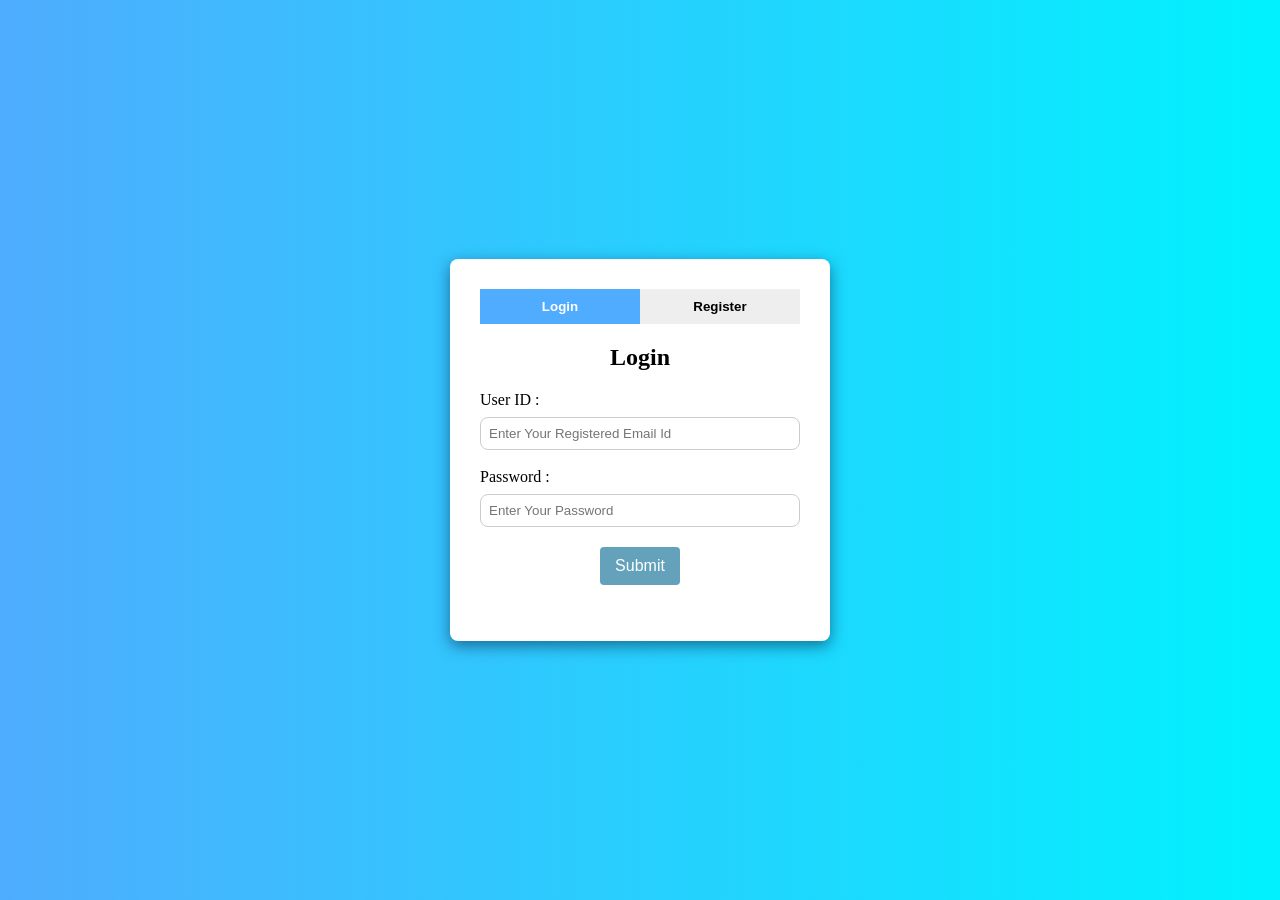
<file: admin.html>
<!DOCTYPE html>
<html lang="en">

<head>
    <meta charset="UTF-8">
    <meta name="viewport" content="width=device-width, initial-scale=1.0">
    <title>Spice Garden - Admin Dashboard</title>
    <link rel="stylesheet" href="admin.css">
    <link rel="stylesheet" href="https://cdnjs.cloudflare.com/ajax/libs/font-awesome/6.4.0/css/all.min.css">
</head>

<body>
    <div class="admin-container">
        <aside class="sidebar">
            <div class="sidebar-header">
                <h2>&#127798;&#65039; Spice Garden</h2>
                <span>Admin Panel</span>
            </div>
            <nav class="sidebar-menu">
                <ul>
                    <li class="menu-item active" data-target="overview">
                        <a href="javascript:void(0)"><i class="fas fa-chart-line"></i> Overview</a>
                    </li>
                    <li class="menu-item" data-target="menu-manager">
                        <a href="javascript:void(0)"><i class="fas fa-utensils"></i> Menu Manager</a>
                    </li>
                    <li class="menu-item" data-target="orders">
                        <a href="javascript:void(0)"><i class="fas fa-shopping-bag"></i> Orders <span class="badge"
                                id="badge-orders">0</span></a>
                    </li>
                    <li class="menu-item" data-target="reservations">
                        <a href="javascript:void(0)"><i class="fas fa-calendar-check"></i> Reservations <span
                                class="badge" id="badge-reservations">0</span></a>
                    </li>
                </ul>
            </nav>
            <div class="sidebar-footer">
                <a href="index.html" class="btn-goto-site"><i class="fas fa-globe"></i> View Website</a>
                <button class="btn-logout" id="admin-logout"><i class="fas fa-sign-out-alt"></i> Logout</button>
            </div>
        </aside>

        <main class="main-content">
            <header class="content-header">
                <div class="header-title">
                    <h1 id="page-title">Overview</h1>
                    <p id="page-subtitle">Welcome back, Admin! Here is the latest stats summary.</p>
                </div>
                <div class="admin-profile">
                    <div class="avatar"><i class="fas fa-user-shield"></i></div>
                    <div class="profile-info">
                        <h4>Admin User</h4>
                        <span>Manager</span>
                    </div>
                </div>
            </header>

            <section id="tab-overview" class="tab-content active">
                <div class="stats-grid">
                    <div class="stat-card">
                        <div class="stat-icon icon-revenue"><i class="fas fa-rupee-sign"></i></div>
                        <div class="stat-details">
                            <h3>Total Revenue</h3>
                            <span id="stat-revenue">₹0</span>
                        </div>
                    </div>
                    <div class="stat-card">
                        <div class="stat-icon icon-orders"><i class="fas fa-shopping-cart"></i></div>
                        <div class="stat-details">
                            <h3>Total Orders</h3>
                            <span id="stat-orders-count">0</span>
                        </div>
                    </div>
                    <div class="stat-card">
                        <div class="stat-icon icon-reservations"><i class="fas fa-chair"></i></div>
                        <div class="stat-details">
                            <h3>Table Reservations</h3>
                            <span id="stat-res-count">0</span>
                        </div>
                    </div>
                    <div class="stat-card">
                        <div class="stat-icon icon-dishes"><i class="fas fa-hamburger"></i></div>
                        <div class="stat-details">
                            <h3>Menu Items</h3>
                            <span id="stat-dishes-count">0</span>
                        </div>
                    </div>
                </div>

                <div class="dashboard-grid">
                    <div class="grid-card">
                        <div class="card-header">
                            <h3>Recent Orders</h3>
                            <a href="javascript:void(0)" class="view-all-link" data-goto="orders">View All</a>
                        </div>
                        <div class="table-wrapper">
                            <table class="dashboard-table">
                                <thead>
                                    <tr>
                                        <th>ID</th>
                                        <th>Customer</th>
                                        <th>Total</th>
                                        <th>Status</th>
                                    </tr>
                                </thead>
                                <tbody id="recent-orders-list">
                                </tbody>
                            </table>
                        </div>
                    </div>
                    <div class="grid-card">
                        <div class="card-header">
                            <h3>Recent Reservations</h3>
                            <a href="javascript:void(0)" class="view-all-link" data-goto="reservations">View All</a>
                        </div>
                        <div class="table-wrapper">
                            <table class="dashboard-table">
                                <thead>
                                    <tr>
                                        <th>Customer</th>
                                        <th>Date</th>
                                        <th>Time</th>
                                        <th>Guests</th>
                                    </tr>
                                </thead>
                                <tbody id="recent-res-list">
                                </tbody>
                            </table>
                        </div>
                    </div>
                </div>
            </section>

            <section id="tab-menu-manager" class="tab-content">
                <div class="action-bar">
                    <div class="search-box">
                        <i class="fas fa-search"></i>
                        <input type="text" id="menu-search-input" placeholder="Search menu dishes...">
                    </div>
                    <button class="btn btn-add" id="btn-add-dish-modal"><i class="fas fa-plus"></i> Add New
                        Dish</button>
                </div>

                <div class="grid-card">
                    <div class="table-wrapper">
                        <table class="dashboard-table">
                            <thead>
                                <tr>
                                    <th>Dish Image</th>
                                    <th>Name</th>
                                    <th>Category</th>
                                    <th>Type</th>
                                    <th>Price</th>
                                    <th>Description</th>
                                    <th>Actions</th>
                                </tr>
                            </thead>
                            <tbody id="admin-menu-list">
                            </tbody>
                        </table>
                    </div>
                </div>
            </section>

            <section id="tab-orders" class="tab-content">
                <div class="grid-card">
                    <div class="table-wrapper">
                        <table class="dashboard-table">
                            <thead>
                                <tr>
                                    <th>Order ID</th>
                                    <th>Date/Time</th>
                                    <th>Customer Details</th>
                                    <th>Dishes Ordered</th>
                                    <th>Total Amount</th>
                                    <th>Payment</th>
                                    <th>Status</th>
                                    <th>Actions</th>
                                </tr>
                            </thead>
                            <tbody id="admin-orders-list">
                            </tbody>
                        </table>
                    </div>
                </div>
            </section>

            <section id="tab-reservations" class="tab-content">
                <div class="grid-card">
                    <div class="table-wrapper">
                        <table class="dashboard-table">
                            <thead>
                                <tr>
                                    <th>Reservation ID</th>
                                    <th>Date</th>
                                    <th>Time</th>
                                    <th>Customer Name</th>
                                    <th>Phone / Email</th>
                                    <th>Guests</th>
                                    <th>Special Message</th>
                                    <th>Status</th>
                                    <th>Actions</th>
                                </tr>
                            </thead>
                            <tbody id="admin-reservations-list">
                            </tbody>
                        </table>
                    </div>
                </div>
            </section>
        </main>
    </div>

    <div id="dish-modal" class="modal-overlay">
        <div class="modal-container">
            <div class="modal-header">
                <h3 id="modal-title">Add New Dish</h3>
                <button class="close-modal" id="close-dish-modal">&times;</button>
            </div>
            <div class="modal-body">
                <form id="dish-form">
                    <input type="hidden" id="edit-dish-index">
                    <div class="form-group">
                        <label for="dish-name">Dish Name *</label>
                        <input type="text" id="dish-name" required placeholder="e.g. Garlic Naan">
                    </div>
                    <div class="form-row">
                        <div class="form-group">
                            <label for="dish-category">Category *</label>
                            <select id="dish-category" required>
                                <option value="starters">Starters</option>
                                <option value="main">Main Course</option>
                                <option value="breads">Breads</option>
                                <option value="desserts">Desserts</option>
                            </select>
                        </div>
                        <div class="form-group">
                            <label for="dish-type">Type *</label>
                            <select id="dish-type" required>
                                <option value="veg">Veg</option>
                                <option value="nonveg">Non-Veg</option>
                            </select>
                        </div>
                    </div>
                    <div class="form-group">
                        <label for="dish-price">Price (INR) *</label>
                        <input type="number" id="dish-price" min="0" required placeholder="e.g. 150">
                    </div>
                    <div class="form-group">
                        <label for="dish-image">Image URL</label>
                        <input type="url" id="dish-image" placeholder="Leave empty for generic food thumbnail">
                    </div>
                    <div class="form-group">
                        <label for="dish-desc">Description</label>
                        <textarea id="dish-desc" rows="3"
                            placeholder="Provide a brief explanation of the dish details..."></textarea>
                    </div>
                    <button type="submit" class="btn btn-add" style="width:100%; margin-top: 10px;"
                        id="btn-dish-submit">Save Dish</button>
                </form>
            </div>
        </div>
    </div>

    <script src="admin.js"></script>
</body>

</html>
</file>
<file: admin.css>
@import url('https://fonts.googleapis.com/css2?family=Poppins:wght@300;400;500;600;700;800&display=swap');

:root {

    --primary: #ff6b35;
    --primary-dark: #e85a28;
    --secondary: #1f2937;

    --success: #10b981;
    --warning: #f59e0b;
    --danger: #ef4444;
    --info: #3b82f6;

    --bg: #f5f7fb;
    --white: #ffffff;
    --text: #1e293b;
    --text-light: #64748b;
    --border: #e5e7eb;

    --sidebar-width: 260px;
    --shadow-sm: 0 2px 8px rgba(0, 0, 0, .08);
    --shadow-md: 0 10px 25px rgba(0, 0, 0, .08);
    --shadow-lg: 0 20px 45px rgba(0, 0, 0, .15);
    --radius: 14px;
    --transition: .3s ease;
}

* {
    margin: 0;
    padding: 0;
    box-sizing: border-box;
}
/* 
html {
    scroll-behavior: smooth;
} */

body {
    font-family: 'Poppins', sans-serif;
    background: var(--bg);
    color: var(--text);
    overflow-x: hidden;
}

::-webkit-scrollbar {
    width: 8px;
}
::-webkit-scrollbar-track {
    background: #ececec;
}
::-webkit-scrollbar-thumb {
    background: var(--primary);
    border-radius: 50px;
}

a {
    text-decoration: none;
    color: inherit;
}

button,
input,
textarea,
select {
    font-family: inherit;
}

.admin-container {
    display: flex;
    min-height: 100vh;
}

.sidebar {
    width: var(--sidebar-width);
    background: linear-gradient(180deg, #222831, #111827);
    color: white;
    position: fixed;
    top: 0;
    left: 0;
    height: 100vh;
    display: flex;
    flex-direction: column;
    justify-content: space-between;
    box-shadow: var(--shadow-md);
    z-index: 1000;
}

.sidebar-header {
    padding: 30px 25px;
    border-bottom: 1px solid rgba(255, 255, 255, .08);
}

.sidebar-header h2 {
    font-size: 28px;
    font-weight: 700;
    margin-bottom: 8px;
}

.sidebar-header span {
    color: #b5b5b5;
    font-size: 14px;
}

.sidebar-menu {
    flex: 1;
    padding: 25px 0;
}

.sidebar-menu ul {
    list-style: none;
}

.menu-item {
    margin: 5px 15px;
    border-radius: 12px;
    transition: var(--transition);
    cursor: pointer;
}

.menu-item a {
    display: flex;
    align-items: center;
    gap: 14px;
    padding: 16px 20px;
    color: #d9d9d9;
    font-size: 15px;
    font-weight: 500;
}

.menu-item i {
    width: 22px;
    text-align: center;
    font-size: 18px;
}

.menu-item:hover {
    background: rgba(255, 255, 255, .08);
    transform: translateX(4px);
}

.menu-item.active {
    background: var(--primary);
    box-shadow: 0 8px 20px rgba(255, 107, 53, .3);
}

.menu-item.active a {
    color: white;
}

/* .badge {
    margin-left: auto;
    background: #ef4444;
    color: white;
    min-width: 24px;
    height: 24px;
    display: flex;
    align-items: center;
    justify-content: center;
    border-radius: 50px;
    font-size: 12px;
    font-weight: 700;
} */

.sidebar-footer {
    padding: 20px;
    border-top: 1px solid rgba(255, 255, 255, .08);
    display: flex;
    flex-direction: column;
    gap: 12px;
}

.btn-goto-site,
.btn-logout {
    width: 100%;
    padding: 13px;
    border: none;
    border-radius: 10px;
    display: flex;
    align-items: center;
    justify-content: center;
    gap: 10px;
    font-size: 15px;
    cursor: pointer;
    transition: var(--transition);
    font-weight: 600;
}

.btn-goto-site {
    background: var(--primary);
    color: white;
}

.btn-goto-site:hover {
    background: var(--primary-dark);
    transform: translateY(-2px);
}

.btn-logout {
    background: #ef4444;
    color: white;
}

.btn-logout:hover {
    background: #dc2626;
    transform: translateY(-2px);
}

.main-content {
    flex: 1;
    margin-left: var(--sidebar-width);
    padding: 35px;
}

.content-header {
    background: white;
    border-radius: 18px;
    padding: 25px 35px;
    display: flex;
    justify-content: space-between;
    align-items: center;
    box-shadow: var(--shadow-sm);
    margin-bottom: 35px;
}

.header-title h1 {
    font-size: 34px;
    color: var(--secondary);
    margin-bottom: 5px;
}

.header-title p {
    color: var(--text-light);
    font-size: 15px;
}

.admin-profile {
    display: flex;
    align-items: center;
    gap: 15px;
}

.avatar {
    width: 65px;
    height: 65px;
    border-radius: 50%;
    background: linear-gradient(135deg, #ff6b35, #ff9f43);
    display: flex;
    justify-content: center;
    align-items: center;
    color: white;
    font-size: 28px;
}

.profile-info h4 {
    font-size: 18px;
    color: var(--secondary);
}

.profile-info span {
    color: gray;
    font-size: 14px;
}

.tab-content {
    display: none;
    animation: fade .35s ease;
}

.tab-content.active {
    display: block;
}

@keyframes fade {
    from {
        opacity: 0;
        transform: translateY(15px);
    }to {
        opacity: 1;
        transform: translateY(0);
    }
}

.stats-grid {
    display: grid;
    grid-template-columns: repeat(auto-fit, minmax(250px, 1fr));
    gap: 25px;
    margin-bottom: 35px;
}

.stat-card {
    background: white;
    border-radius: 18px;
    padding: 28px;
    display: flex;
    align-items: center;
    gap: 22px;
    transition: .3s;
    box-shadow: var(--shadow-sm);
}

.stat-card:hover {
    transform: translateY(-6px);
    box-shadow: var(--shadow-lg);
}

.stat-icon {
    width: 75px;
    height: 75px;
    border-radius: 18px;
    display: flex;
    align-items: center;
    justify-content: center;
    font-size: 30px;
    color: white;
    flex-shrink: 0;
}

.icon-revenue {
    background: linear-gradient(135deg, #16a34a, #22c55e);
}

.icon-orders {
    background: linear-gradient(135deg, #2563eb, #3b82f6);
}

.icon-reservations {
    background: linear-gradient(135deg, #d97706, #f59e0b);
}

.icon-dishes {
    background: linear-gradient(135deg, #ff6b35, #ff914d);
}

.stat-details {
    display: flex;
    flex-direction: column;
}

.stat-details h3 {
    font-size: 15px;
    color: var(--text-light);
    margin-bottom: 10px;
    font-weight: 600;
}

.stat-details span {
    font-size: 30px;
    font-weight: 700;
    color: var(--secondary);
}

.dashboard-grid {
    display: grid;
    grid-template-columns: 1fr 1fr;
    gap: 25px;
}

.grid-card {
    background: white;
    border-radius: 18px;
    box-shadow: var(--shadow-sm);
    overflow: hidden;
}

.card-header {
    display: flex;
    justify-content: space-between;
    align-items: center;
    padding: 22px 25px;
    border-bottom: 1px solid var(--border);
}

.card-header h3 {
    font-size: 20px;
    color: var(--secondary);
}

.view-all-link {
    color: var(--primary);
    font-weight: 600;
    transition: .3s;
}

.view-all-link:hover {
    color: var(--primary-dark);
}

.action-bar {
    display: flex;
    justify-content: space-between;
    align-items: center;
    gap: 20px;
    margin-bottom: 25px;
    flex-wrap: wrap;
}

.search-box {
    width: 380px;
    max-width: 100%;
    position: relative;
}

.search-box i {
    position: absolute;
    top: 50%;
    left: 18px;
    transform: translateY(-50%);
    color: #9ca3af;
    font-size: 15px;
}

.search-box input {
    width: 100%;
    height: 52px;
    border: 2px solid var(--border);
    border-radius: 14px;
    padding-left: 50px;
    padding-right: 15px;
    background: #fff;
    font-size: 15px;
    transition: .3s;
}

.search-box input:focus {
    border-color: var(--primary);
    outline: none;
    box-shadow: 0 0 0 4px rgba(255, 107, 53, .12);
}

.btn {
    display: inline-flex;
    align-items: center;
    justify-content: center;
    gap: 8px;
    border: none;
    border-radius: 12px;
    cursor: pointer;
    padding: 12px 20px;
    font-size: 15px;
    font-weight: 600;
    transition: .3s;
}

.btn:hover {
    transform: translateY(-2px);
}

.btn:active {
    transform: scale(.97);
}

.btn-add {
    background: var(--primary);
    color: #fff;
}

.btn-add:hover {
    background: var(--primary-dark);
}

.btn-edit {
    background: #3b82f6;
    color: #fff;
}

.btn-edit:hover {
    background: #2563eb;
}

.btn-delete {
    background: #ef4444;
    color: #fff;
}

.btn-delete:hover {
    background: #dc2626;
}

.btn-success {
    background: #10b981;
    color: white;
}

.btn-success:hover {
    background: #059669;
}

.btn-warning {
    background: #f59e0b;
    color: white;
}

.btn-warning:hover {
    background: #d97706;
}

.btn-secondary {
    background: #64748b;
    color: white;
}

.btn-secondary:hover {
    background: #475569;
}

.btn-sm {
    padding: 8px 14px;
    font-size: 13px;
}

.btn-lg {
    padding: 15px 28px;
}

.table-wrapper {
    overflow-x: auto;
}

.dashboard-table {
    width: 100%;
    border-collapse: collapse;
    min-width: 900px;
}

.dashboard-table thead {
    background: #f8fafc;
}

.dashboard-table th {
    padding: 18px;
    text-align: left;
    color: var(--secondary);
    font-size: 14px;
    font-weight: 700;
    border-bottom: 2px solid var(--border);
}

.dashboard-table td {
    padding: 18px;
    border-bottom: 1px solid #f1f5f9;
    vertical-align: middle;
    font-size: 14px;
    color: #374151;
}

.dashboard-table tbody tr {
    transition: .3s;
}

.dashboard-table tbody tr:hover {
    background: #fafafa;
}

.dashboard-table img {
    width: 70px;
    height: 70px;
    object-fit: cover;
    border-radius: 12px;
}

.admin-dish-img {
    width: 70px;
    height: 70px;
    object-fit: cover;
    border-radius: 12px;
    border: 2px solid #f3f4f6;
}

.status-pill {
    display: inline-block;
    padding: 8px 15px;
    border-radius: 30px;
    font-size: 12px;
    font-weight: 700;
    text-transform: capitalize;
}

.status-pill.pending {
    background: #fef3c7;
    color: #92400e;
}

.status-pill.preparing {
    background: #dbeafe;
    color: #1d4ed8;
}

.status-pill.completed {
    background: #dcfce7;
    color: #166534;
}

.status-pill.cancelled {
    background: #fee2e2;
    color: #991b1b;
}

.status-pill.confirmed {
    background: #dcfce7;
    color: #166534;
}

.food-tag {
    display: inline-block;
    padding: 6px 12px;
    border-radius: 30px;
    font-size: 12px;
    font-weight: 600;
}

.food-tag.veg {
    background: #dcfce7;
    color: #15803d;
}

.food-tag.nonveg {
    background: #fee2e2;
    color: #b91c1c;
}

.form-group {
    margin-bottom: 22px;
}

.form-row {
    display: grid;
    grid-template-columns: 1fr 1fr;
    gap: 18px;
}

.form-group label {
    display: block;
    margin-bottom: 8px;
    font-size: 14px;
    font-weight: 600;
    color: var(--secondary);
}

.form-group input,
.form-group select,
.form-group textarea {
    width: 100%;
    padding: 13px 16px;
    border: 2px solid var(--border);
    border-radius: 12px;
    font-size: 15px;
    transition: .3s;
    background: white;
}

.form-group textarea {
    resize: vertical;
}

.form-group input:focus,
.form-group select:focus,
.form-group textarea:focus {
    outline: none;
    border-color: var(--primary);
    box-shadow: 0 0 0 4px rgba(255, 107, 53, .12);
}

.form-group input::placeholder,
.form-group textarea::placeholder {
    color: #9ca3af;
}

input:disabled,
textarea:disabled,
select:disabled {
    background: #f3f4f6;
    cursor: not-allowed;
}

.text-center {
    text-align: center;
}

.text-right {
    text-align: right;
}

.mt-20 {
    margin-top: 20px;
}

.mb-20 {
    margin-bottom: 20px;
}

.p-20 {
    padding: 20px;
}

.w-100 {
    width: 100%;
}

.shadow {
    box-shadow: var(--shadow-sm);
}

.rounded {
    border-radius: var(--radius);
}

.hidden {
    display: none !important;
}

.flex {
    display: flex;
}

.flex-between {
    display: flex;
    justify-content: space-between;
    align-items: center;
}

.flex-center {
    display: flex;
    justify-content: center;
    align-items: center;
}

.gap-10 {
    gap: 10px;
}

.gap-20 {
    gap: 20px;
}

.modal-overlay {
    position: fixed;
    inset: 0;
    background: rgba(0, 0, 0, .55);
    display: none;
    justify-content: center;
    align-items: center;
    z-index: 9999;
    backdrop-filter: blur(4px);
    animation: fadeIn .25s ease;
}

.modal-overlay.active {
    display: flex;
}

.modal-container {
    width: 95%;
    max-width: 650px;
    background: #fff;
    border-radius: 18px;
    overflow: hidden;
    box-shadow: 0 25px 60px rgba(0, 0, 0, .25);
    animation: slideUp .35s ease;
}

.modal-header {
    display: flex;
    justify-content: space-between;
    align-items: center;
    padding: 22px 28px;
    background: var(--primary);
    color: #fff;
}

.modal-header h3 {
    font-size: 22px;
}

.close-modal {
    background: none;
    border: none;
    color: #fff;
    font-size: 32px;
    cursor: pointer;
    transition: .3s;
}

.close-modal:hover {
    transform: rotate(90deg);
    color: #ffe0d4;
}

.modal-body {
    padding: 30px;
}

#admin-menu-list tr {
    transition: .3s;
}

#admin-menu-list tr:hover {
    background: #fafafa;
}

#admin-menu-list td {
    vertical-align: middle;
}

#admin-menu-list img {
    width: 70px;
    height: 70px;
    border-radius: 12px;
    object-fit: cover;
    border: 2px solid #f2f2f2;
}

#admin-menu-list strong {
    color: var(--secondary);
}

#admin-menu-list .btn {
    padding: 8px 14px;
    font-size: 13px;
}

#menu-search-input {
    transition: .3s;
}

#menu-search-input:focus {
    transform: scale(1.01);
}

#admin-orders-list td {
    vertical-align: middle;
}

#admin-orders-list small {
    color: var(--text-light);
    line-height: 1.6;
}

#admin-orders-list strong {
    color: var(--secondary);
}

#admin-orders-list .btn {
    font-size: 12px;
    padding: 8px 12px;
}

#admin-orders-list tr {
    transition: .3s;
}

#admin-orders-list tr:hover {
    background: #fafcff;
}

.order-actions {
    display: flex;
    gap: 8px;
    flex-wrap: wrap;
}

#admin-reservations-list td {
    vertical-align: middle;
}

#admin-reservations-list strong {
    color: var(--secondary);
}

#admin-reservations-list small {
    color: var(--text-light);
    line-height: 1.6;
}

#admin-reservations-list tr {
    transition: .3s;
}

#admin-reservations-list tr:hover {
    background: #fafcff;
}

.status-pill.pending {
    background: #fff3cd;
    color: #8a6d3b;
}

.status-pill.preparing {
    background: #dbeafe;
    color: #2563eb;
}

.status-pill.completed {
    background: #dcfce7;
    color: #15803d;
}

.status-pill.cancelled {
    background: #fee2e2;
    color: #dc2626;
}

.status-pill.confirmed {
    background: #d1fae5;
    color: #047857;
}

.empty-state {
    padding: 60px 20px;
    text-align: center;
}

.empty-state i {
    font-size: 70px;
    color: #d1d5db;
    margin-bottom: 20px;
}

.empty-state h3 {
    color: var(--secondary);
    margin-bottom: 10px;
}

.empty-state p {
    color: var(--text-light);
}

.info-box {
    background: #f8fafc;
    border-left: 5px solid var(--primary);
    padding: 18px;
    border-radius: 12px;
    margin-bottom: 20px;
}

.info-box h4 {
    color: var(--secondary);
    margin-bottom: 8px;
}

.info-box p {
    color: var(--text-light);
    line-height: 1.7;
}

@keyframes fadeIn {
    from {
        opacity: 0;
    }to {
        opacity: 1;
    }
}

@keyframes slideUp {
    from {
        opacity: 0;
        transform: translateY(40px);
    }  to {
        opacity: 1;
        transform: translateY(0);
    }
}

.loader {
    width: 50px;
    height: 50px;
    border: 5px solid #ececec;
    border-top: 5px solid var(--primary);
    border-radius: 50%;
    animation: spin 1s linear infinite;
    margin: auto;
}

@keyframes spin {
    100% {
        transform: rotate(360deg);
    }
}

.grid-card {
    transition: .3s;
}

.grid-card:hover {
    transform: translateY(-4px);
    box-shadow: 0 18px 40px rgba(0, 0, 0, .12);
}

.admin-dish-img {
    transition: .3s;
}

.admin-dish-img:hover {
    transform: scale(1.08);
}

.button-group {
    display: flex;
    gap: 10px;
    flex-wrap: wrap;
}

.dashboard-table tbody tr:nth-child(even) {
    background: #fcfcfc;
}

.pagination {
    display: flex;
    justify-content: flex-end;
    gap: 10px;
    padding: 20px;
}

.pagination button {
    width: 40px;
    height: 40px;
    border: none;
    border-radius: 10px;
    background: #fff;
    cursor: pointer;
    box-shadow: var(--shadow-sm);
    transition: .3s;
}

.pagination button:hover {
    background: var(--primary);
    color: #fff;
}

.toast {
    position: fixed;
    right: 25px;
    bottom: 25px;
    background: #111827;
    color: #fff;
    padding: 16px 22px;
    border-radius: 12px;
    box-shadow: 0 15px 35px rgba(0, 0, 0, .2);
    z-index: 99999;
    animation: slideToast .4s ease;
}

@keyframes slideToast {
    from {
        opacity: 0;
        transform: translateX(80px);
    }to {
        opacity: 1;
        transform: translateX(0);
    }
}

* {
    transition:
        background-color .25s ease,
        color .25s ease,
        border-color .25s ease,
        box-shadow .25s ease;
}

.fade-in {
    animation: fadeIn .5s ease forwards;
}

.slide-up {
    animation: slideUp .45s ease forwards;
}

.slide-right {
    animation: slideRight .45s ease;
}

.zoom-in {
    animation: zoomIn .35s ease;
}

@keyframes slideRight {
    from {
        opacity: 0;
        transform: translateX(-35px);
    }to {
        opacity: 1;
        transform: translateX(0);
    }
}

@keyframes zoomIn {
    from {
        opacity: 0;
        transform: scale(.9);
    }to {
        opacity: 1;
        transform: scale(1);
    }
}

.stat-card:hover,
.grid-card:hover {
    cursor: pointer;
}

.dashboard-table tbody tr {
    transition: .25s;
}

.dashboard-table tbody tr:hover {
    transform: scale(1.005);
}

button:hover {
    filter: brightness(1.04);
}

input:hover,
textarea:hover,
select:hover {
    border-color: var(--primary);
}

.shadow-sm {
    box-shadow: 0 2px 8px rgba(0, 0, 0, .08);
}

.shadow-md {
    box-shadow: 0 10px 25px rgba(0, 0, 0, .10);
}

.shadow-lg {
    box-shadow: 0 20px 45px rgba(0, 0, 0, .18);
}

.radius-sm {
    border-radius: 8px;
}

.radius-md {
    border-radius: 12px;
}

.radius-lg {
    border-radius: 18px;
}

.radius-xl {
    border-radius: 24px;
}

.d-none {
    display: none !important;
}

.d-block {
    display: block !important;
}

.d-flex {
    display: flex !important;
}

.flex-column {
    flex-direction: column;
}

.flex-wrap {
    flex-wrap: wrap;
}

.justify-between {
    justify-content: space-between;
}

.justify-center {
    justify-content: center;
}

.align-center {
    align-items: center;
}

.text-center {
    text-align: center;
}

.text-right {
    text-align: right;
}

.text-left {
    text-align: left;
}

.text-primary {
    color: var(--primary);
}

.text-success {
    color: var(--success);
}

.text-danger {
    color: var(--danger);
}

.text-warning {
    color: var(--warning);
}

.text-muted {
    color: var(--text-light);
}

.font-bold {
    font-weight: 700;
}

.font-semibold {
    font-weight: 600;
}

@media(max-width:1200px) {
    .dashboard-grid {
        grid-template-columns: 1fr;
    }
    .stats-grid {
        grid-template-columns: repeat(2, 1fr);
    }
}

@media(max-width:992px) {
    .sidebar {
        width: 230px;
    }

    .main-content {
        margin-left: 230px;
        padding: 25px;
    }

    .content-header {
        flex-direction: column;
        align-items: flex-start;
        gap: 20px;
    }

    .header-title h1 {
        font-size: 28px;
    }

    .admin-profile {
        width: 100%;
    }

    .action-bar {
        flex-direction: column;
        align-items: stretch;
    }

    .search-box {
        width: 100%;
    }

    .btn-add {
        width: 100%;
    }

    .form-row {
        grid-template-columns: 1fr;
    }
}

@media(max-width:768px) {
    .sidebar {
        transform: translateX(-100%);
        transition: .35s;
    }

    .sidebar.show {
        transform: translateX(0);
    }

    .main-content {
        margin-left: 0;
        padding: 18px;
    }

    .stats-grid {
        grid-template-columns: 1fr;
    }

    .dashboard-grid {
        grid-template-columns: 1fr;
    }

    .content-header {
        padding: 20px;
    }

    .avatar {
        width: 55px;
        height: 55px;
        font-size: 22px;
    }

    .dashboard-table {
        min-width: 900px;
    }

    .modal-container {
        width: 96%;
    }

    .modal-body {
        padding: 20px;
    }

    .pagination {
        justify-content: center;
    }
}

@media(max-width:480px) {
    .header-title h1 {
        font-size: 22px;
    }

    .header-title p {
        font-size: 13px;
    }

    .stat-card {
        flex-direction: column;
        text-align: center;
    }

    .stat-icon {
        margin-bottom: 15px;
    }

    .card-header {
        flex-direction: column;
        align-items: flex-start;
        gap: 10px;
    }

    .btn {
        width: 100%;
    }

    .button-group {
        flex-direction: column;
    }
}

@media print {
    .sidebar,
    .btn,
    .action-bar,
    .pagination {
        display: none !important;
    }

    .main-content {
        margin-left: 0;
        padding: 0;
    }

    body {
        background: white;
    }

    .grid-card {
        box-shadow: none;
        border: 1px solid #ddd;
    }
}
</file>
<file: login.css>
body {
    font-family:Cambria, Cochin, Georgia, Times, 'Times New Roman', serif;
    background: linear-gradient(to right, #4facfe, #00f2fe);
    display: flex;
    justify-content: center;
    align-items: center;
    height: 100vh;
    margin: 0;
}

.form-container {
    background: #fff;
    padding: 30px;
    border-radius: 8px;
    box-shadow: 0 5px 15px rgba(0, 20, 53, .5);
    width: 320px;
    text-align: center;
}

.form-toggle {
    display: flex;
    justify-content: space-around;
    margin-bottom: 20px;
}

.form-toggle button {
    flex: 1;
    padding: 10px;
    border: none;
    background: #eee;
    cursor: pointer;
    font-weight: bold;
}

.form-toggle button.active {
    background: #4facfe;
    color: white;
}

.form {
    display: none;
}

.form.active {
    display: block;
}

label {
    display: block;
    text-align: left;
    margin-top: 10px;
}

.phone-group {
    display: flex;
    gap: 5px;
}

.phone-group select {
    width: 40%;
    padding: 8px;
    border: 1px solid #ccc;
    border-radius: 4px;
}

.phone-group input {
    width: 60%;
    padding: 8px;
    border: 1px solid #ccc;
    border-radius: 4px;
}

input {
    width: 100%;
    padding: 8px;
    margin: 8px 0;
    border: 1px solid #ccc;
    border-radius: 8px;
    box-sizing: border-box;
}

button[type="submit"], button[type="reset"]{
     width: 25%;
     margin: 10px;
     margin-top: 12px;
     padding: 10px;
     background: rgb(100, 162, 188);
     border: none;
     border-radius: 4px;
     color: white;
     font-size: 16px;
     cursor: pointer;
}

button[type="submit"]:hover {
    background: #00c6fb;
    box-shadow: #888;
    transform: translateY(-5px);
}

button[type="reset"]{
    background:#888;
    color:white;
}

button[type="reset"]:hover{
    background:#555;
    box-shadow: #888;
    transform: translateY(-5px);
}

p {
    color: red;
    margin-top: 10px;
}
</file>
